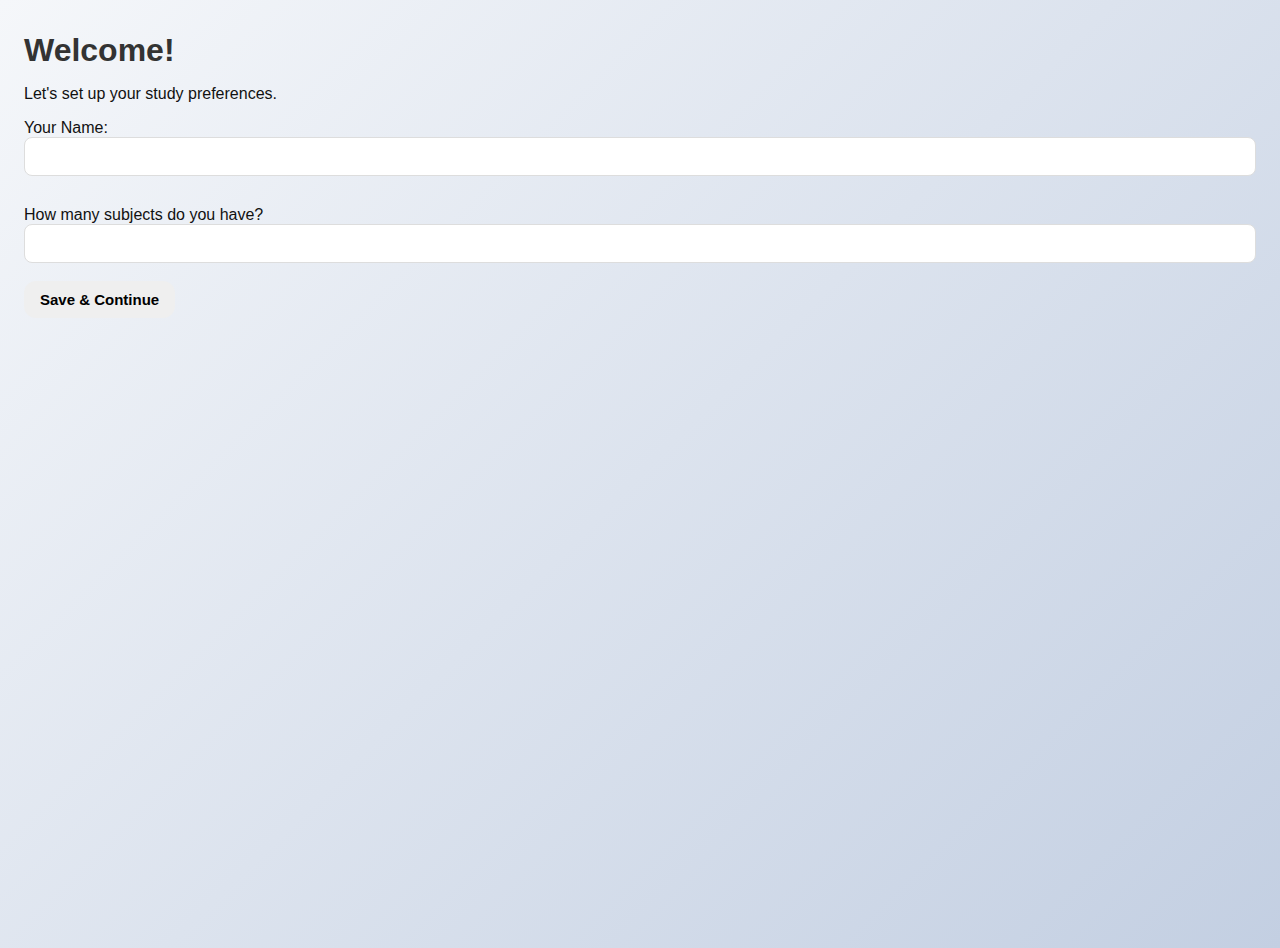
<file: index.html>
<!DOCTYPE html>
<html lang="en">
<head>
<meta charset="utf-8"/> 
<meta name="viewport" content="width=device-width,initial-scale=1"/>
<title>Study Buddy - Dashboard</title>

<!-- Icons -->
<link rel="icon" type="image/png" href="icon.png">
<link rel="apple-touch-icon" href="icon.png">

<!-- PWA Manifest -->
<link rel="manifest" href="manifest.json">
<meta name="theme-color" content="#4A90E2">

<!-- Stylesheet -->
<link rel="stylesheet" href="style.css"/>
</head>
<body>

<h1 id="welcomeUser">Welcome!</h1>

<div id="reminderAlert" class="reminder-card hidden">
    <h3>🔔 Routine Alert</h3>
    <p id="reminderSubject">Subject Name</p>
    <span id="reminderTime">Starts in: 10 minutes</span>
</div>

<h2>Your Subjects</h2>
<div id="subjectButtons" class="subjects-row"></div>
<button id="dailyBtn" class="big-button">Daily Reminders</button>

<div id="quickLinks">
    <button id="goalBtn">Go to Goals</button>
</div>
<div style="margin:16px 0;">
  <button id="routineBtn" class="big-button">Routine</button>
</div>

<h2>Today's Study Stats</h2>
<div id="statsContainer" style="min-height:260px; border:2px dashed #ccc; padding:12px; border-radius:8px;">
  <div id="statsPlaceholder" style="color:#666; text-align:center; padding:40px 10px;">
    Your study stats will appear here after a session
  </div>
  <canvas id="studyGraph" style="display:none; width:100%; max-width:600px; height:260px;"></canvas>
</div>

<!-- load Chart.js (local file) -->
<script src="chart.js"></script>
<!-- load main shared script -->
<script src="script.js"></script>

<script>
  // ------------------ PWA: Service Worker Registration ------------------
  if ('serviceWorker' in navigator) {
    navigator.serviceWorker.register('service-worker.js')
      .then(() => console.log('Service Worker registered'))
      .catch(err => console.log('Service Worker registration failed:', err));
  }

  // Initialize dashboard
  document.addEventListener("DOMContentLoaded", initIndex);
</script>
</body>
</html>
</file>
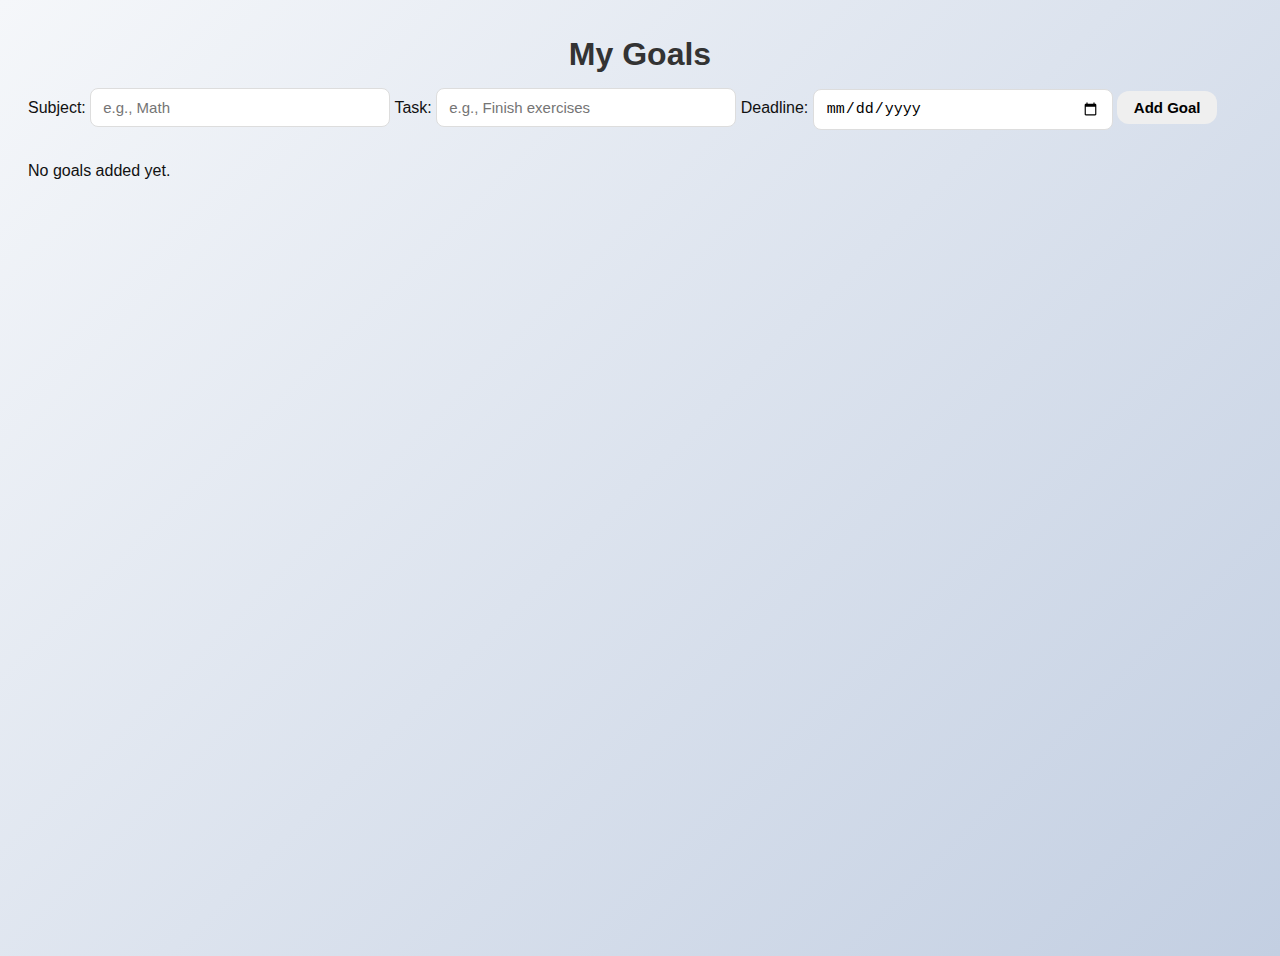
<file: goal.html>
<!DOCTYPE html>
<html lang="en">
<head>
  <meta charset="UTF-8">
  <meta name="viewport" content="width=device-width, initial-scale=1.0">
  <title>Study Buddy - Goals</title>
  <link rel="stylesheet" href="style.css">
  <style>
    /* Quick goal page styles */
    body { padding: 20px; font-family: sans-serif; }
    h1 { text-align: center; }
    form { margin-bottom: 20px; }
    input, select { margin: 5px 0; padding: 6px; width: 100%; max-width: 300px; }
    button { margin-top: 10px; padding: 8px 12px; cursor: pointer; }
    .goalCard { border: 2px solid #ccc; border-radius: 12px; padding: 10px; margin-bottom: 10px; }
    .goalCard h3 { margin: 0 0 5px; }
    .goalCard p { margin: 2px 0; }
    .goalCard button { background: #f44336; color: #fff; border: none; border-radius: 6px; }
  </style>
</head>
<body>

<h1>My Goals</h1>

<form id="goalForm">
  <label for="goalSubject">Subject:</label>
  <input type="text" id="goalSubject" placeholder="e.g., Math" required>

  <label for="goalTask">Task:</label>
  <input type="text" id="goalTask" placeholder="e.g., Finish exercises" required>

  <label for="goalDeadline">Deadline:</label>
  <input type="date" id="goalDeadline" required>

  <button type="submit">Add Goal</button>
</form>

<div id="goalList">
  <!-- Goals will appear here -->
</div>

<script src="script.js"></script>
</body>
</html>
</file>
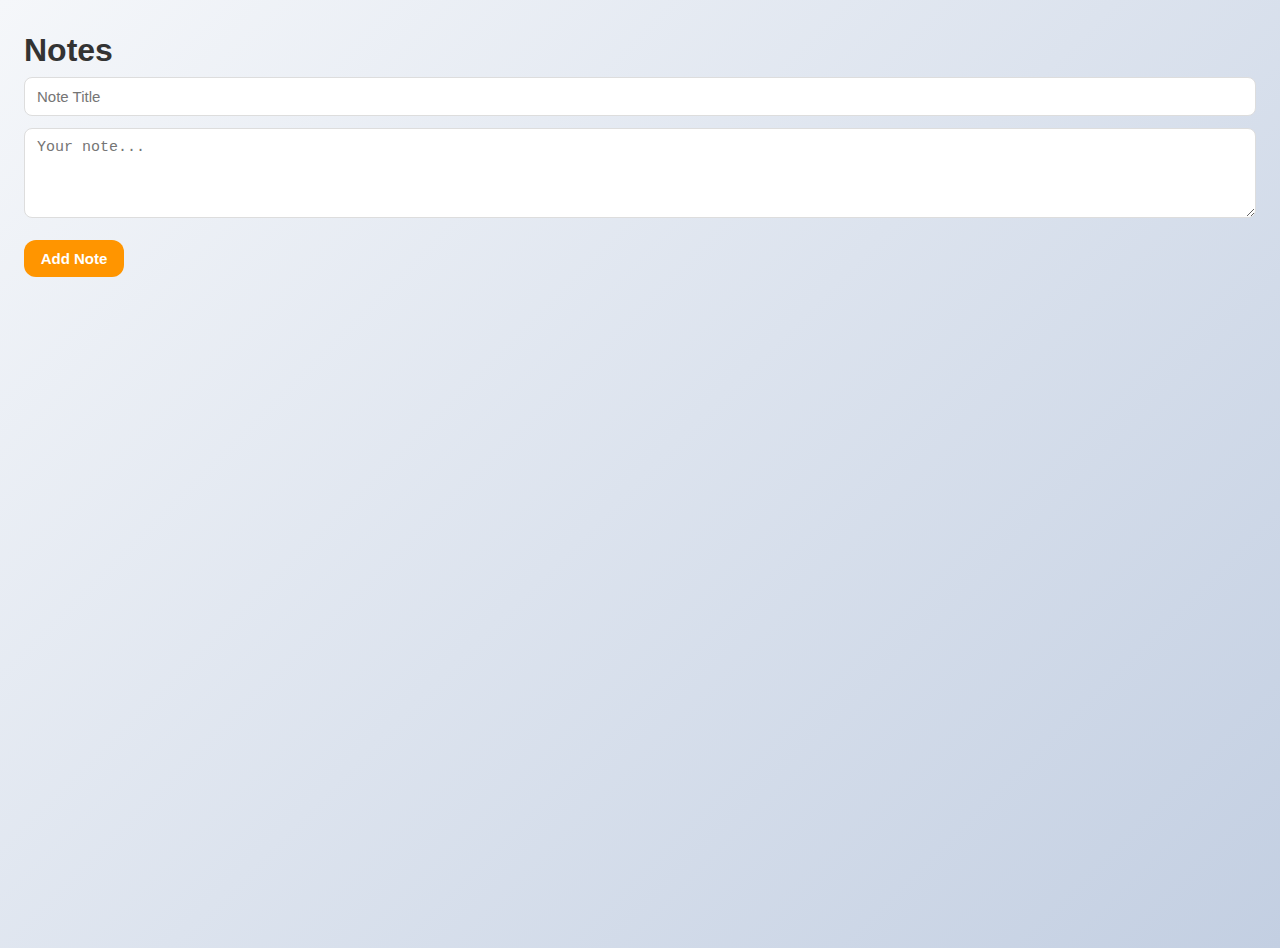
<file: note.html>
<!DOCTYPE html>
<html lang="en">
<head>
<meta charset="UTF-8">
<meta name="viewport" content="width=device-width, initial-scale=1.0">
<title>Notes</title>
<style>
/* ---------------- Body ---------------- */
body {
    font-family: Arial, sans-serif;
    padding: 16px;
    background: linear-gradient(135deg, #f5f7fa, #c3cfe2);
    color: #111;
    min-height: 100vh;
}

/* ---------------- Headings ---------------- */
h1, h2, h3 {
    margin: 8px 0;
    color: #333;
}

/* ---------------- Inputs ---------------- */
input[type="text"], textarea {
    width: 100%;
    padding: 10px 12px;
    margin-bottom: 12px;
    border-radius: 8px;
    border: 1px solid #ddd;
    font-size: 15px;
    box-sizing: border-box;
}

/* ---------------- Buttons ---------------- */
button {
    cursor: pointer;
    font-family: inherit;
    font-size: 15px;
    font-weight: 600;
    border-radius: 12px;
    border: none;
    padding: 10px 16px;
    transition: 0.3s;
    min-width: 100px;
    margin: 6px 4px 6px 0;
    text-align: center;
}

button:hover {
    filter: brightness(90%);
}

/* ---------------- Add Button ---------------- */
#addNoteBtn {
    background: #FF9500;
    color: #fff;
}

#addNoteBtn:hover {
    background: #FF7700;
}

/* ---------------- Notes Cards ---------------- */
.noteCard {
    background: #fff;
    padding: 14px 16px;
    border-radius: 12px;
    margin-bottom: 12px;
    box-shadow: 0 3px 12px rgba(0,0,0,0.1);
}

.noteCard h3 {
    margin: 0 0 6px 0;
    font-size: 18px;
}

.noteCard p {
    margin: 4px 0;
    font-size: 15px;
}

.noteCard button {
    background: #e74c3c;
    color: #fff;
    font-size: 14px;
    padding: 6px 10px;
    border-radius: 10px;
}

.noteCard button:hover {
    background: #c0392b;
}
</style>
</head>
<body>

<h1>Notes</h1>

<div class="note-form">
    <input type="text" id="noteTitle" placeholder="Note Title">
    <textarea id="noteContent" rows="4" placeholder="Your note..."></textarea>
    <button id="addNoteBtn">Add Note</button>
</div>

<div id="notesContainer"></div>

<script>
// ------------------ Notes Logic ------------------
function loadNotes() {
    const notesContainer = document.getElementById('notesContainer');
    notesContainer.innerHTML = '';
    const notes = JSON.parse(localStorage.getItem('notes') || '[]');
    notes.forEach((note, index) => {
        const div = document.createElement('div');
        div.className = 'noteCard';
        div.innerHTML = `
            <h3>${note.title}</h3>
            <p>${note.content}</p>
            <button onclick="deleteNote(${index})">Delete</button>
        `;
        notesContainer.appendChild(div);
    });
}

function addNote() {
    const titleInput = document.getElementById('noteTitle');
    const contentInput = document.getElementById('noteContent');
    const title = titleInput.value.trim();
    const content = contentInput.value.trim();
    if (!title && !content) return;

    const notes = JSON.parse(localStorage.getItem('notes') || '[]');
    notes.push({title, content});
    localStorage.setItem('notes', JSON.stringify(notes));

    titleInput.value = '';
    contentInput.value = '';
    loadNotes();
}

function deleteNote(index) {
    const notes = JSON.parse(localStorage.getItem('notes') || '[]');
    notes.splice(index, 1);
    localStorage.setItem('notes', JSON.stringify(notes));
    loadNotes();
}

document.getElementById('addNoteBtn').addEventListener('click', addNote);

// load notes on page load
loadNotes();
</script>

</body>
</html>
</file>
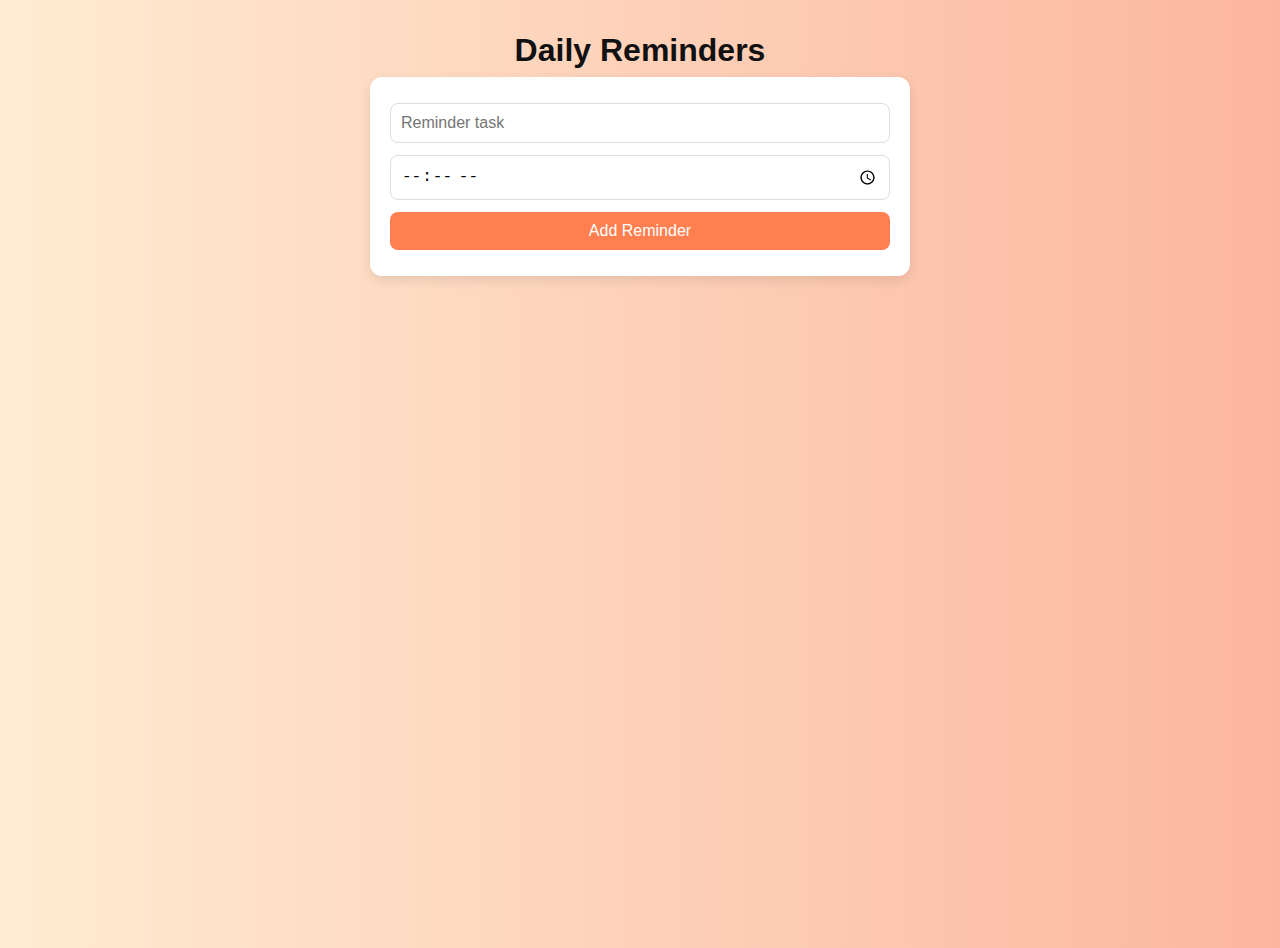
<file: reminders.html>
<!DOCTYPE html>
<html lang="en">
<head>
<meta charset="UTF-8">
<meta name="viewport" content="width=device-width, initial-scale=1.0">
<title>Daily Reminders</title>
<style>
/* ---------------- Body ---------------- */
body {
    font-family: Arial, sans-serif;
    background: linear-gradient(to right, #ffecd2, #fcb69f);
    color: #111;
    padding: 16px;
    min-height: 100vh;
}

/* ---------------- Headings ---------------- */
h1, h2 {
    margin: 8px 0;
    text-align: center;
}

/* ---------------- Reminder Box ---------------- */
.reminder-form {
    background: #fff;
    padding: 20px;
    border-radius: 12px;
    max-width: 500px;
    margin: 0 auto 20px auto;
    box-shadow: 0 4px 12px rgba(0,0,0,0.1);
}

.reminder-form input, .reminder-form button {
    padding: 10px;
    margin: 6px 0;
    border-radius: 8px;
    border: 1px solid #ddd;
    width: 100%;
    box-sizing: border-box;
    font-size: 16px;
}

.reminder-form button {
    background: #FF7F50;
    color: #fff;
    border: none;
    cursor: pointer;
    transition: 0.2s;
}

.reminder-form button:hover {
    background: #FF5722;
}

/* ---------------- Reminder Cards ---------------- */
.reminder-card {
    background: #ffffff;
    border-radius: 14px;
    padding: 14px 16px;
    margin: 10px auto;
    max-width: 500px;
    box-shadow: 0 3px 10px rgba(0,0,0,0.12);
    display: flex;
    justify-content: space-between;
    align-items: center;
}

.reminder-card span {
    font-weight: 600;
    margin-right: 10px;
}

.reminder-card button {
    padding: 6px 12px;
    background: #e74c3c;
    color: #fff;
    border: none;
    border-radius: 6px;
    font-size: 14px;
    cursor: pointer;
    transition: 0.2s;
}

.reminder-card button:hover {
    background: #c0392b;
}

/* ---------------- Alert ---------------- */
#reminderAlert {
    max-width: 500px;
    margin: 10px auto;
    padding: 14px 16px;
    background: #FFF3CD;
    border: 1px solid #FFEEBA;
    border-radius: 12px;
    text-align: center;
    font-weight: 600;
    display: none;
}

.hidden { display: none; }

</style>
</head>
<body>

<h1>Daily Reminders</h1>

<div class="reminder-form">
    <input type="text" id="reminderTask" placeholder="Reminder task">
    <input type="time" id="reminderTime" placeholder="Optional time">
    <button id="addReminderBtn">Add Reminder</button>
</div>

<div id="reminderAlert" class="hidden">
    ⚠️ Reminder: <span id="alertTask"></span> is due today!
</div>

<div id="reminderList"></div>

<script>
/* ---------------- Local Storage Keys ---------------- */
const REMINDER_KEY = "dailyReminders";

/* ---------------- Helpers ---------------- */
function randomColor() {
    return '#' + Math.floor(Math.random()*16777215).toString(16).padStart(6,'0');
}

function todayDate() {
    return new Date().toISOString().split("T")[0];
}

/* ---------------- Load & Render Reminders ---------------- */
function loadReminders() {
    const raw = localStorage.getItem(REMINDER_KEY);
    const reminders = raw ? JSON.parse(raw) : [];
    return reminders.filter(r => r.date === todayDate());
}

function saveReminders(reminders) {
    const all = JSON.parse(localStorage.getItem(REMINDER_KEY) || "[]");
    // remove today's old reminders
    const others = all.filter(r => r.date !== todayDate());
    localStorage.setItem(REMINDER_KEY, JSON.stringify([...others, ...reminders]));
}

function renderReminders() {
    const container = document.getElementById("reminderList");
    container.innerHTML = "";
    const reminders = loadReminders();
    if (!reminders.length) return;

    reminders.forEach(r => {
        const div = document.createElement("div");
        div.className = "reminder-card";
        div.style.borderLeft = `6px solid ${randomColor()}`;

        const span = document.createElement("span");
        span.textContent = r.task + (r.time ? ` (${r.time})` : "");

        const btn = document.createElement("button");
        btn.textContent = "Delete";
        btn.onclick = () => deleteReminder(r.id);

        div.appendChild(span);
        div.appendChild(btn);
        container.appendChild(div);
    });
}

/* ---------------- Add / Delete ---------------- */
function addReminder(task, time) {
    if (!task) return alert("Please enter a task!");
    const reminders = loadReminders();
    const newReminder = {
        id: Date.now(),
        task,
        time: time || "",
        date: todayDate()
    };
    reminders.push(newReminder);
    saveReminders(reminders);
    renderReminders();
}

function deleteReminder(id) {
    let reminders = loadReminders();
    reminders = reminders.filter(r => r.id !== id);
    saveReminders(reminders);
    renderReminders();
}

/* ---------------- Alert ---------------- */
function checkAlerts() {
    const reminders = loadReminders();
    const alertBox = document.getElementById("reminderAlert");
    const alertTask = document.getElementById("alertTask");
    const now = new Date();
    const nowMs = now.getTime();

    let urgent = reminders.find(r => {
        if (!r.time) return true; // show all without time
        const [h, m] = r.time.split(":").map(Number);
        const remindTime = new Date();
        remindTime.setHours(h, m, 0, 0);
        return nowMs >= remindTime.getTime() - 1000*60*60*24; // any time before day ends
    });

    if (urgent) {
        alertTask.textContent = urgent.task;
        alertBox.style.display = "block";
    } else {
        alertBox.style.display = "none";
    }
}

/* ---------------- Events ---------------- */
document.getElementById("addReminderBtn").addEventListener("click", () => {
    const task = document.getElementById("reminderTask").value.trim();
    const time = document.getElementById("reminderTime").value;
    addReminder(task, time);
    document.getElementById("reminderTask").value = "";
    document.getElementById("reminderTime").value = "";
});

/* ---------------- Initialize ---------------- */
renderReminders();
checkAlerts();

// Check alerts every minute
setInterval(checkAlerts, 60*1000);

</script>
</body>
</html>
</file>
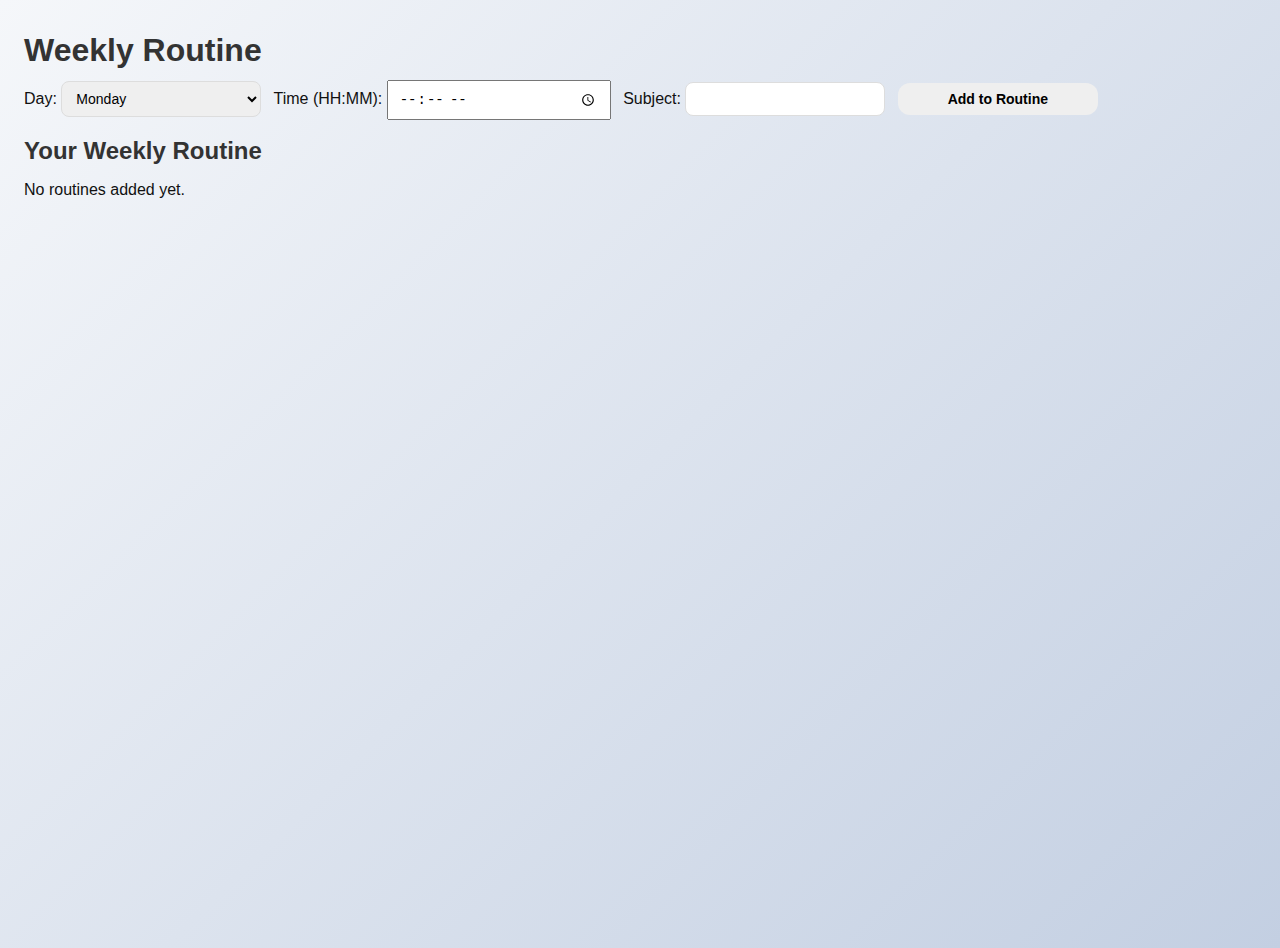
<file: routine.html>
<!DOCTYPE html>
<html lang="en">
<head>
<meta charset="UTF-8">
<meta name="viewport" content="width=device-width, initial-scale=1.0">
<title>Weekly Routine</title>
<link rel="stylesheet" href="style.css">
</head>
<body>

<h1>Weekly Routine</h1>

<form id="routineForm">
  <label>Day:</label>
  <select id="routineDay">
    <option>Monday</option>
    <option>Tuesday</option>
    <option>Wednesday</option>
    <option>Thursday</option>
    <option>Friday</option>
    <option>Saturday</option>
    <option>Sunday</option>
  </select>

  <label>Time (HH:MM):</label>
  <input type="time" id="routineTime" required>

  <label>Subject:</label>
  <input type="text" id="routineSubject" required>

  <button type="submit">Add to Routine</button>
</form>

<h2>Your Weekly Routine</h2>
<div id="routineList"></div>

<script src="script.js"></script>
</body>
</html>
</file>
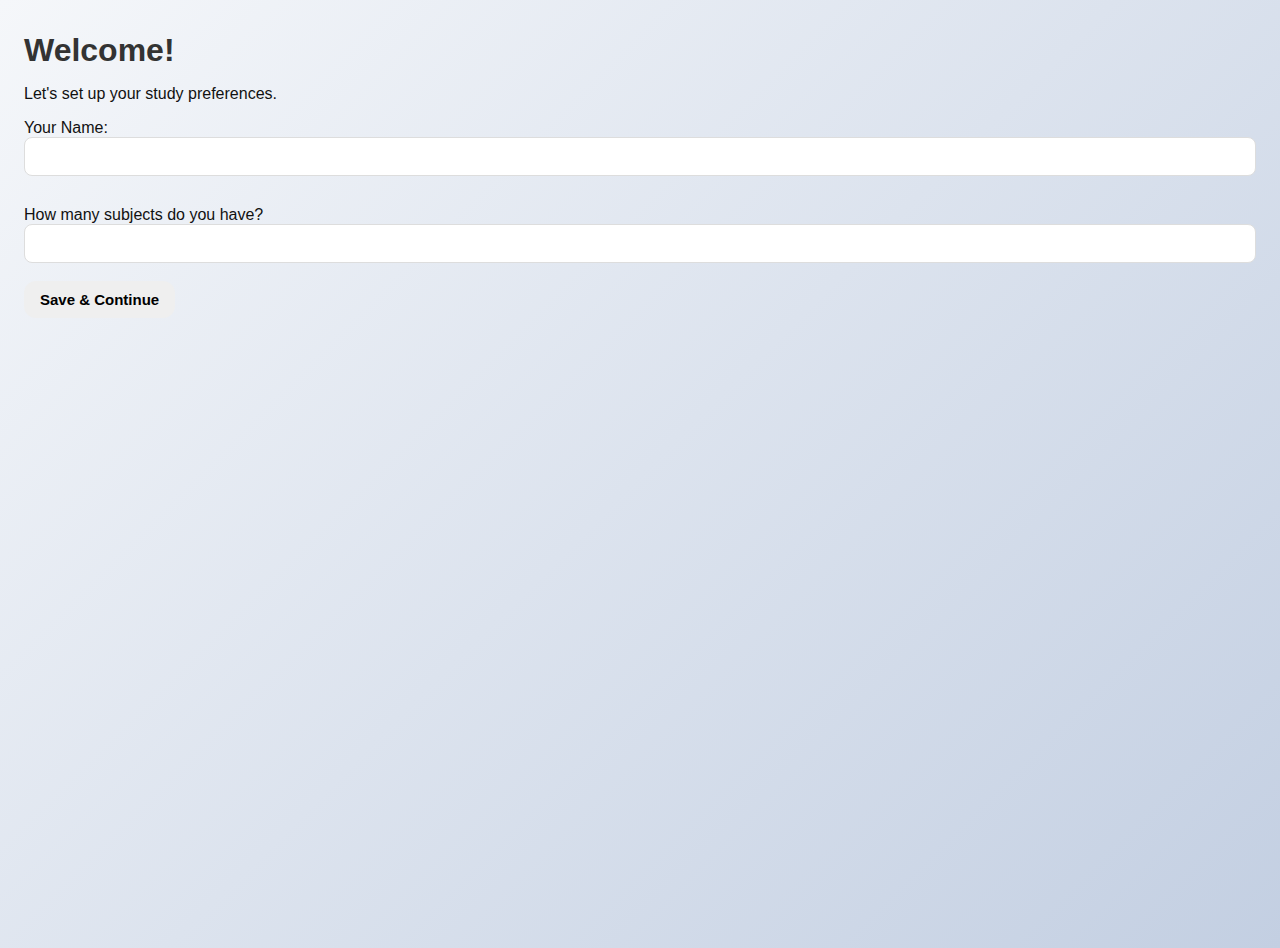
<file: startup.html>
<!DOCTYPE html>
<html lang="en">
<head>
<meta charset="utf-8"/>
<meta name="viewport" content="width=device-width,initial-scale=1"/>
<title>Setup</title>
<link rel="stylesheet" href="style.css"/>
</head>
<body>

<h1>Welcome!</h1>
<p>Let's set up your study preferences.</p>

<label>Your Name:</label>
<input type="text" id="userName">

<br><br>

<label>How many subjects do you have?</label>
<input type="number" id="subCount" min="1">

<div id="subjectInputs"></div>

<button id="saveBtn">Save & Continue</button>

<!-- Main script (it contains startup logic too) -->
<script src="script.js"></script>
</body>
</html>
</file>
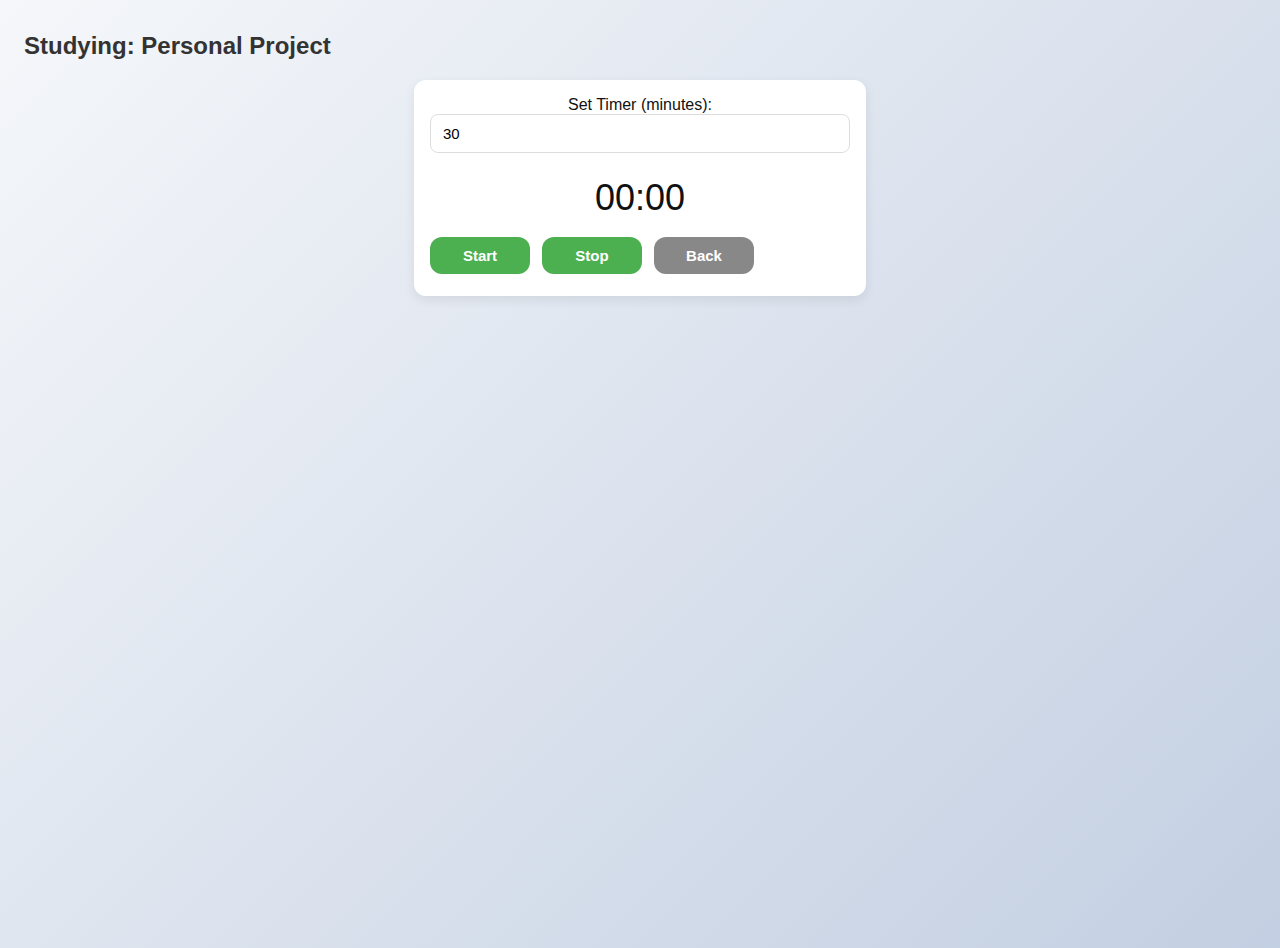
<file: study.html>
<!DOCTYPE html>
<html lang="en">
<head>
<meta charset="utf-8"/>
<meta name="viewport" content="width=device-width,initial-scale=1"/>
<title>Study Session</title>
<link rel="stylesheet" href="style.css"/>
</head>
<body>

<h2 id="studySubject">Studying</h2>

<div class="timer-box">
  <label>Set Timer (minutes):</label>
  <input type="number" id="timerInput" value="30" min="1">
  <div id="timerDisplay" style="font-size:36px; text-align:center; margin:12px 0;">00:00</div>
  <div style="display:flex; gap:8px;">
    <button id="startTimerBtn">Start</button>
    <button id="stopTimerBtn" disabled>Stop</button>
    <button id="backBtn">Back</button>
  </div>
</div>

<script src="script.js"></script>
</body>
</html>
</file>
<file: style.css>
/* ---------------- Body ---------------- */
body {
    font-family: Arial, sans-serif;
    padding: 16px;
    background: linear-gradient(135deg, #f5f7fa, #c3cfe2);
    color: #111;
    min-height: 100vh;
}

/* ---------------- Headings ---------------- */
h1, h2, h3 {
    margin: 8px 0;
    color: #333;
}

/* ---------------- Subjects ---------------- */
.subjects-row {
    display: flex;
    flex-wrap: wrap;
    gap: 8px;
    margin-bottom: 12px;
}

.subject-btn {
    padding: 12px 18px;
    border-radius: 12px;
    border: none;
    background: #4a90e2;
    color: #fff;
    cursor: pointer;
    font-size: 16px;
    font-weight: 600;
    transition: 0.3s;
    min-width: 140px;
    text-align: center;
}

.subject-btn:hover {
    background: #357ABD;
}

/* ---------------- Timer Box ---------------- */
.timer-box {
    background: #fff;
    padding: 16px;
    border-radius: 12px;
    box-shadow: 0 4px 12px rgba(0,0,0,0.08);
    width: 100%;
    max-width: 420px;
    margin: 20px auto;
    text-align: center; /* center content inside */
}

/* ---------------- Inputs ---------------- */
input[type="number"], input[type="text"], input[type="date"], select {
    padding: 10px 12px;
    border-radius: 8px;
    border: 1px solid #ddd;
    width: 100%;
    box-sizing: border-box;
    margin-bottom: 12px;
    font-size: 15px;
}

/* ---------------- General Buttons ---------------- */
button, .big-button, .timer-box button {
    cursor: pointer;
    font-family: inherit;
    font-size: 15px;
    font-weight: 600;
    border-radius: 12px;
    border: none;
    padding: 10px 16px;
    transition: 0.3s;
    min-width: 100px;
    margin: 6px 4px 6px 0;
    text-align: center;
}

button:hover, .big-button:hover, .timer-box button:hover {
    filter: brightness(90%);
}

/* ---------------- Goal Buttons ---------------- */
#goalBtn, .goal-page-btn {
    background: #FF7F50;
    color: #fff;
}

#goalBtn:hover, .goal-page-btn:hover {
    background: #FF5722;
}

/* ---------------- Goal Cards ---------------- */
.goalCard {
    background: #fff;
    padding: 14px 16px;
    border-radius: 12px;
    margin-bottom: 12px;
    box-shadow: 0 3px 12px rgba(0,0,0,0.1);
}

.goalCard h3 {
    margin: 0 0 6px 0;
    font-size: 18px;
}

.goalCard p {
    margin: 4px 0;
    font-size: 14px;
}

.goalCard button {
    background: #e74c3c;
    color: #fff;
    font-size: 14px;
    padding: 8px 12px;
    border-radius: 10px;
}

.goalCard button:hover {
    background: #c0392b;
}

/* ---------------- Routine Inputs ---------------- */
#routineSubject, #routineTime, #routineDay, #routineForm button {
    width: 200px;
    display: inline-block;
    padding: 8px 10px;
    font-size: 14px;
    margin-right: 8px;
}

/* ---------------- Reminder Cards ---------------- */
.reminder-card, #dashboardReminders div {
    background: #ffffff;
    border-radius: 14px;
    padding: 14px 16px;
    margin: 10px 0;
    box-shadow: 0 3px 12px rgba(0,0,0,0.12);
    font-family: sans-serif;
    width: 100%;
    box-sizing: border-box;
}

.reminder-card h3 {
    font-size: 16px;
    margin: 0 0 6px 0;
}

.reminder-card p, #dashboardReminders div p {
    margin: 0;
    font-size: 15px;
    font-weight: 600;
}

.reminder-card span, #dashboardReminders div span {
    margin-top: 4px;
    display: inline-block;
    font-size: 13px;
    opacity: 0.7;
}

/* ---------------- Timer Buttons ---------------- */
#startTimerBtn, #stopTimerBtn {
    background: #4CAF50;
    color: #fff;
}

#startTimerBtn:hover, #stopTimerBtn:hover {
    background: #45a049;
}

/* ---------------- Back Button ---------------- */
#backBtn {
    background: #888;
    color: #fff;
}

#backBtn:hover {
    background: #555;
}

/* ---------------- Hidden ---------------- */
.hidden {
    display: none;
}
</file>
